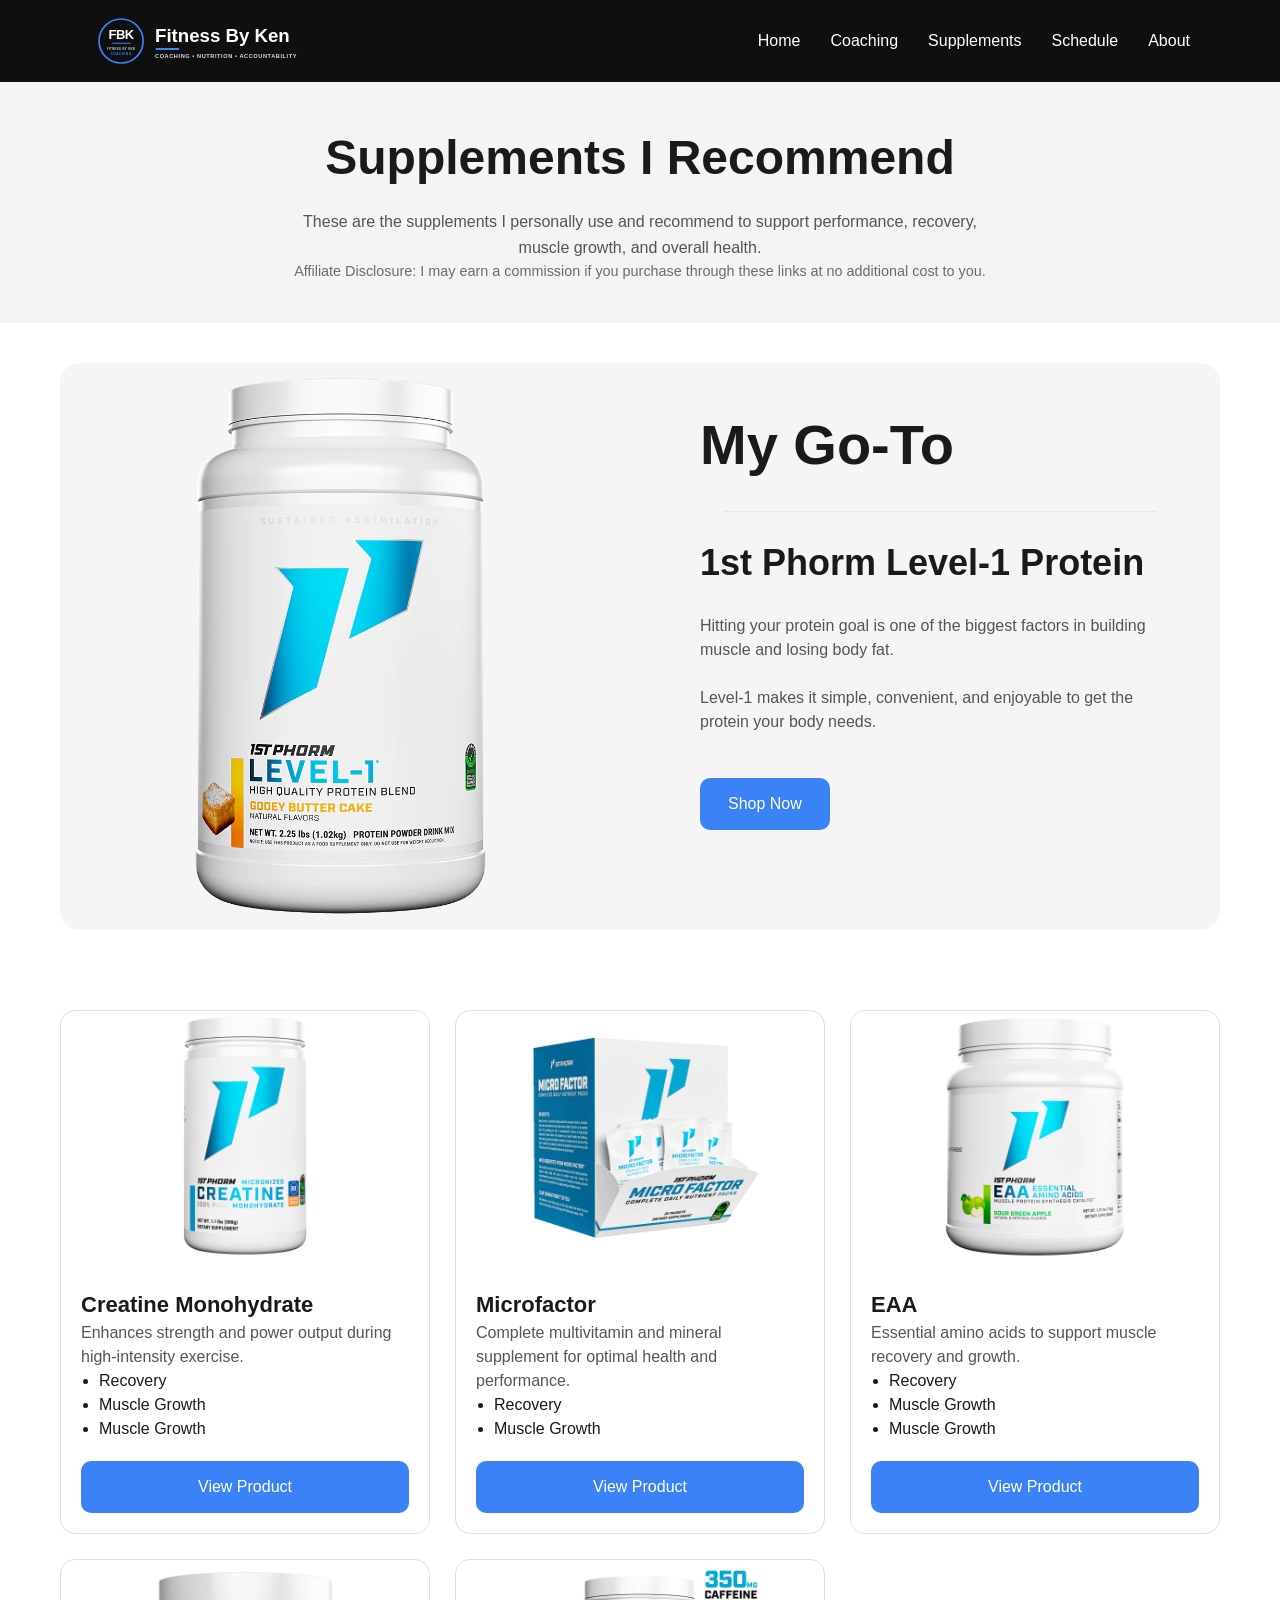
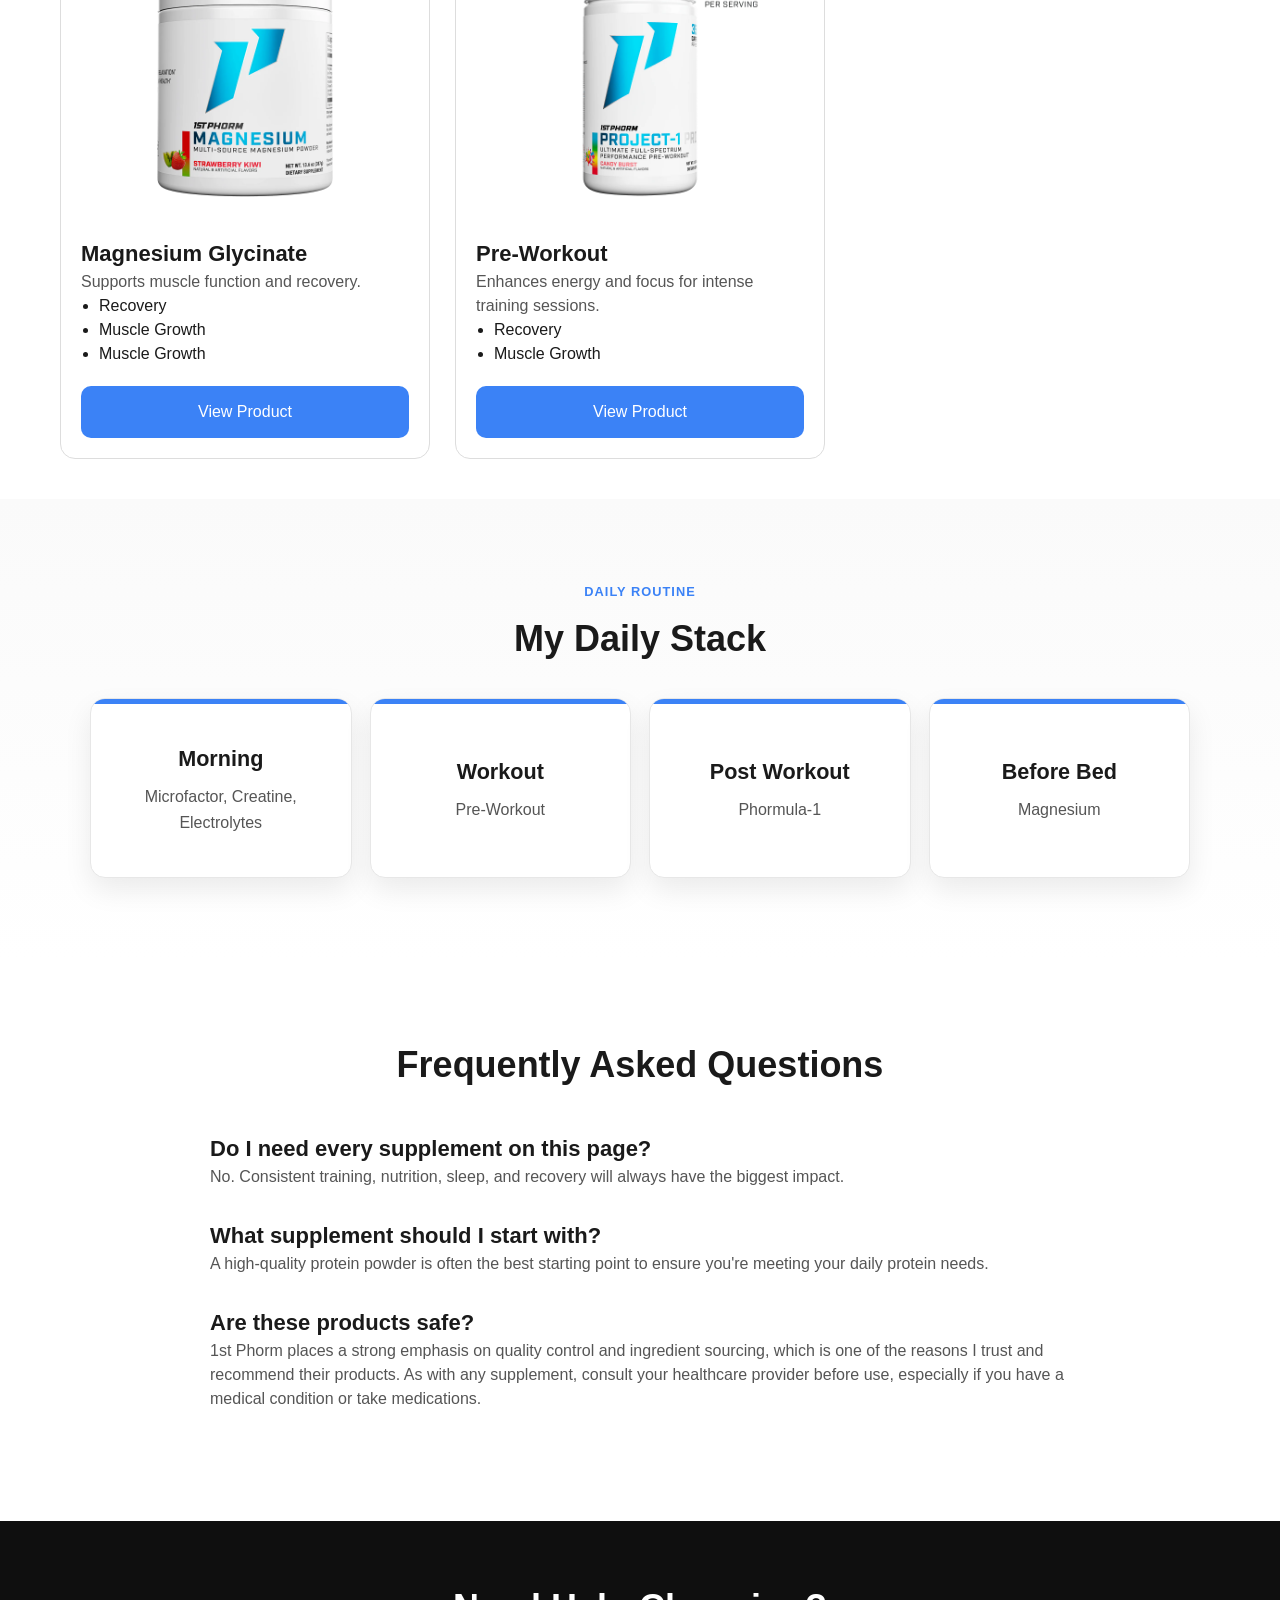
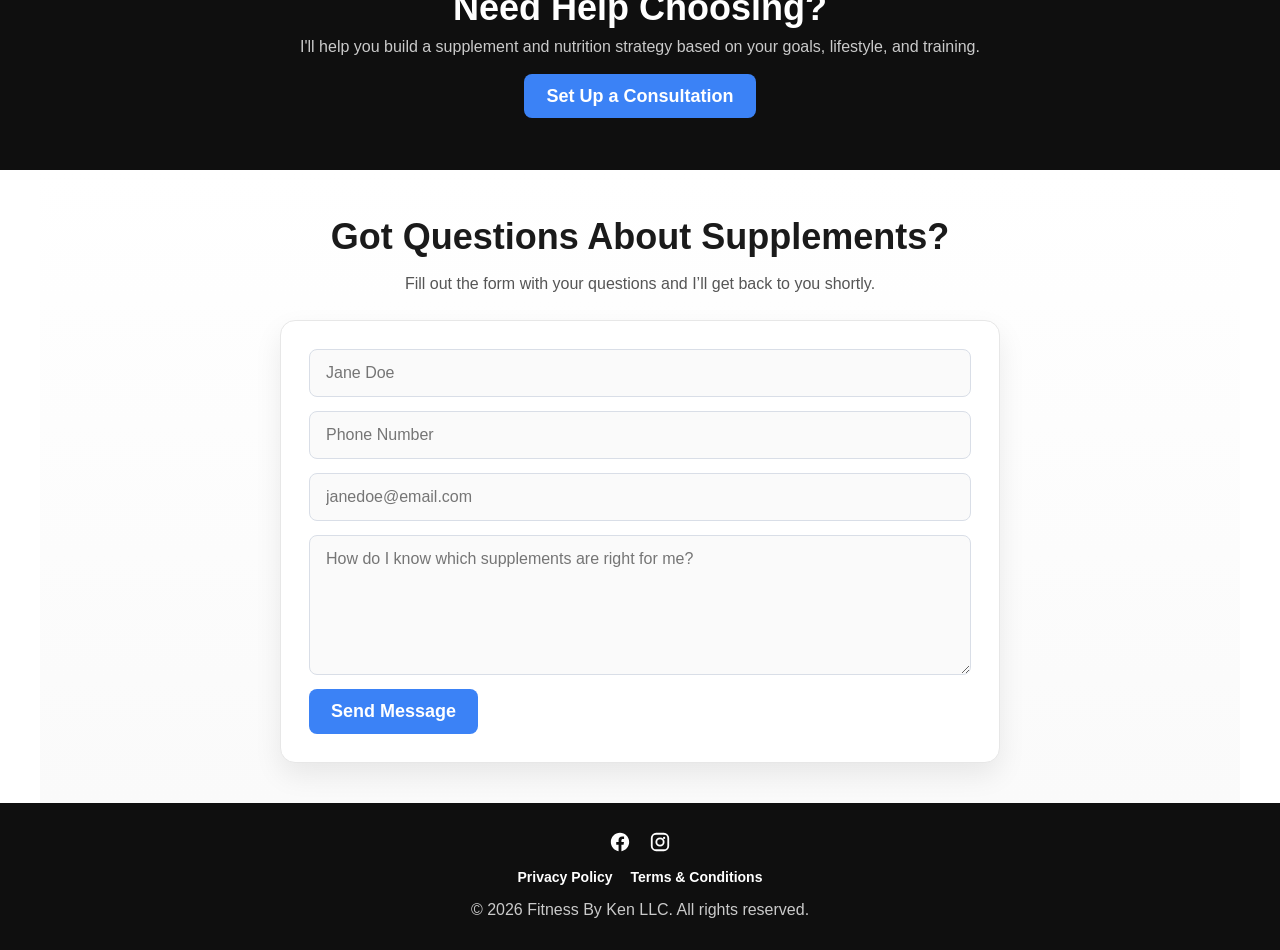
<file: supplements.html>
<!doctype html>
<html lang="en">
  <head>
    <meta charset="UTF-8" />
    <meta name="viewport" content="width=device-width, initial-scale=1.0" />
    <link rel="icon" type="image/svg+xml" href="images/favicon.svg" />
    <link
      rel="icon"
      type="image/png"
      sizes="64x64"
      href="images/favicon-64.png"
    />
    <link rel="apple-touch-icon" href="images/apple-touch-icon.png" />
    <meta property="og:site_name" content="Fitness By Ken" />
    <meta property="og:title" content="Fitness By Ken" />
    <meta
      property="og:description"
      content="Personal training, online coaching, nutrition coaching, and HYROX training built around accountability and sustainable results."
    />
    <meta property="og:type" content="website" />
    <meta
      property="og:image"
      content="https://fitnessbyken.com/images/social-preview.png"
    />
    <meta name="twitter:card" content="summary_large_image" />
    <meta name="twitter:title" content="Fitness By Ken" />
    <meta
      name="twitter:description"
      content="Personal training, online coaching, nutrition coaching, and HYROX training built around accountability and sustainable results."
    />
    <meta
      name="twitter:image"
      content="https://fitnessbyken.com/images/social-preview.png"
    />

    <title>Recommended Supplements | Fitness By Ken</title>
    <meta
      name="description"
      content="Browse the supplements Fitness By Ken personally uses and recommends for training, recovery, performance, and overall health."
    />

    <link rel="stylesheet" href="style.css" />
    <!-- Google tag (gtag.js) -->
    <script async src="https://www.googletagmanager.com/gtag/js?id=G-ZZPK3X25HK"></script>
    <script>
      window.dataLayer = window.dataLayer || [];
      function gtag(){dataLayer.push(arguments);}
      gtag("js", new Date());
      gtag("config", "G-ZZPK3X25HK");
    </script>
  </head>

  <body>
    <!-- HEADER / NAV -->
    <header class="header">
      <div class="container nav">
        <a
          href="index.html"
          class="logo logo-mark"
          aria-label="Fitness By Ken home"
          ><img src="images/logo-horizontal-nav.svg" alt="Fitness By Ken"
        /></a>
        <div class="nav-links" id="navLinks">
          <a href="index.html">Home</a>
          <a href="products.html">Coaching</a>
          <a href="supplements.html">Supplements</a>
          <a href="scheduling.html">Schedule</a>
          <a href="aboutme.html">About</a>
          <a href="login.html" class="login-link loginHidden">Login</a>
        </div>
      </div>

      <div class="container nav mobile-nav">
        <a
          href="index.html"
          class="logo logo-mark mobile-logo-mark"
          aria-label="Fitness By Ken home"
          ><img src="images/logo-circle.svg" alt="Fitness By Ken" /><span
            >Fitness By Ken</span
          ></a
        >

        <div class="mobile-right">
          <a href="login.html" class="login-link loginHidden">Login</a>
          <button
            class="hamburger"
            id="hamburger"
            type="button"
            aria-label="Open navigation menu"
            aria-controls="navLinksMobile"
            aria-expanded="false"
          >
            ☰
          </button>
        </div>
        <div class="nav-links" id="navLinksMobile">
          <a href="index.html">Home</a>
          <a href="products.html">Coaching</a>
          <a href="supplements.html">Supplements</a>
          <a href="scheduling.html">Schedule</a>
          <a href="aboutme.html">About</a>
        </div>
      </div>
    </header>

    <!-- HERO -->

    <section class="supp">
      <h1>Supplements I Recommend</h1>

      <p>
        These are the supplements I personally use and recommend to support
        performance, recovery, muscle growth, and overall health.
      </p>

      <p class="disclaimer">
        Affiliate Disclosure: I may earn a commission if you purchase through
        these links at no additional cost to you.
      </p>
    </section>

    <!-- CATEGORY BUTTONS -->

    <!-- <section class="categories">
      <button class="category-btn">All Products</button>
      <button class="category-btn">Protein</button>
      <button class="category-btn">Performance</button>
      <button class="category-btn">Recovery</button>
      <button class="category-btn">Health</button>
    </section> -->

    <!-- FEATURED PRODUCT -->

    <section class="featured">
      <div class="featured-card">
        <div class="featured-image">
          <img
            src="images/level1GooeyButterCake.WEBP"
            alt="Featured Supplement"
          />
        </div>

        <div class="featured-content">
          <!-- <span class="badge">My Pick</span> -->
          <h1>My Go-To</h1>
          <br />
          <hr />
          <br />
          <h2>1st Phorm Level-1 Protein</h2>
          <br />
          <p>
            Hitting your protein goal is one of the biggest factors in building
            muscle and losing body fat.
          </p>
          <br />
          <p>
            Level-1 makes it simple, convenient, and enjoyable to get the
            protein your body needs.
          </p>
          <br />

          <a
            href="https://1stphorm.com/products/level-1?a_aid=KenSutton"
            class="btnProduct"
            >Shop Now</a
          >
        </div>
      </div>
    </section>

    <!-- PRODUCT GRID -->

    <section class="products">
      <div class="product-grid">
        <!-- PRODUCT -->

        <div class="product-card">
          <img src="images/creatine.WEBP" alt="Creatine" />

          <div class="product-info">
            <h3>Creatine Monohydrate</h3>

            <p>
              Enhances strength and power output during high-intensity exercise.
            </p>

            <ul>
              <li>Recovery</li>
              <li>Muscle Growth</li>
              <li>Muscle Growth</li>
            </ul>

            <a
              href="https://1stphorm.com/products/micronized-creatine-monohydrate?a_aid=KenSutton"
              class="btnProduct"
              >View Product</a
            >
          </div>
        </div>

        <div class="product-card">
          <img src="images/microfactor.WEBP" alt="1st Phorm Microfactor" />

          <div class="product-info">
            <h3>Microfactor</h3>

            <p>
              Complete multivitamin and mineral supplement for optimal health
              and performance.
            </p>

            <ul>
              <li>Recovery</li>
              <li>Muscle Growth</li>
            </ul>

            <a
              href="https://1stphorm.com/products/micro-factor/?a_aid=KenSutton"
              class="btnProduct"
              >View Product</a
            >
          </div>
        </div>

        <div class="product-card">
          <img src="images/eaa.WEBP" alt="EAA" />

          <div class="product-info">
            <h3>EAA</h3>

            <p>Essential amino acids to support muscle recovery and growth.</p>

            <ul>
              <li>Recovery</li>
              <li>Muscle Growth</li>
              <li>Muscle Growth</li>
            </ul>

            <a
              href="https://1stphorm.com/products/essential-amino-acids/?a_aid=KenSutton"
              class="btnProduct"
              >View Product</a
            >
          </div>
        </div>

        <div class="product-card">
          <img src="images/magnesium.WEBP" alt="Magnesium" />

          <div class="product-info">
            <h3>Magnesium Glycinate</h3>

            <p>Supports muscle function and recovery.</p>

            <ul>
              <li>Recovery</li>
              <li>Muscle Growth</li>
              <li>Muscle Growth</li>
            </ul>

            <a
              href="https://1stphorm.com/products/magnesium/?a_aid=KenSutton"
              class="btnProduct"
              >View Product</a
            >
          </div>
        </div>

        <div class="product-card">
          <img src="images/preworkout.WEBP" alt="Pre-Workout" />

          <div class="product-info">
            <h3>Pre-Workout</h3>

            <p>Enhances energy and focus for intense training sessions.</p>

            <ul>
              <li>Recovery</li>
              <li>Muscle Growth</li>
            </ul>

            <a
              href="https://1stphorm.com/products/project-1/?a_aid=KenSutton"
              class="btnProduct"
              >View Product</a
            >
          </div>
        </div>
        <!-- Duplicate this card for additional products -->
      </div>
    </section>

    <!-- DAILY STACK -->

    <section class="stack">
      <div class="stack-container">
        <div class="stack-heading">
          <span class="stack-kicker">Daily Routine</span>
          <h2>My Daily Stack</h2>
        </div>

        <div class="stack-grid">
          <div class="stack-item">
            <div>
              <h3>Morning</h3>
              <p>Microfactor, Creatine, Electrolytes</p>
            </div>
          </div>

          <div class="stack-item">
            <div>
              <h3>Workout</h3>
              <p>Pre-Workout</p>
            </div>
          </div>

          <div class="stack-item">
            <div>
              <h3>Post Workout</h3>
              <p>Phormula-1</p>
            </div>
          </div>

          <div class="stack-item">
            <div>
              <h3>Before Bed</h3>
              <p>Magnesium</p>
            </div>
          </div>
        </div>
      </div>
    </section>

    <!-- FAQ -->

    <section class="faq">
      <h2>Frequently Asked Questions</h2>

      <div class="faq-item">
        <h3>Do I need every supplement on this page?</h3>
        <p>
          No. Consistent training, nutrition, sleep, and recovery will always
          have the biggest impact.
        </p>
      </div>

      <div class="faq-item">
        <h3>What supplement should I start with?</h3>
        <p>
          A high-quality protein powder is often the best starting point to
          ensure you're meeting your daily protein needs.
        </p>
      </div>

      <div class="faq-item">
        <h3>Are these products safe?</h3>
        <p>
          1st Phorm places a strong emphasis on quality control and ingredient
          sourcing, which is one of the reasons I trust and recommend their
          products. As with any supplement, consult your healthcare provider
          before use, especially if you have a medical condition or take
          medications.
        </p>
      </div>
    </section>

    <!-- CTA -->

    <section class="cta">
      <h2>Need Help Choosing?</h2>
      <!-- <br /> -->
      <p>
        I'll help you build a supplement and nutrition strategy based on your
        goals, lifestyle, and training.
      </p>
      <br />

      <a href="scheduling.html" class="btn primary"> Set Up a Consultation </a>
    </section>
    <section class="section contact-section">
      <div class="container">
        <h2>Got Questions About Supplements?</h2>
        <p>
          Fill out the form with your questions and I’ll get back to you
          shortly.
        </p>

        <form
          class="contact-form"
          action="https://formspree.io/f/meennvjg"
          method="POST"
        >
          <input
            type="text"
            name="name"
            placeholder="Jane Doe"
            aria-label="Name"
            required
          />

          <input
            type="text"
            name="phone"
            placeholder="Phone Number"
            aria-label="Phone number"
            required
          />

          <input
            type="email"
            name="email"
            placeholder="janedoe@email.com"
            required
          />

          <textarea
            name="message"
            placeholder="How do I know which supplements are right for me?"
            aria-label="Message"
            required
          ></textarea>

          <button type="submit" class="btn primary contactButton">
            Send Message
          </button>
        </form>
      </div>
    </section>
    <footer class="footer">
      <div class="container">
        <nav class="footer-social-links" aria-label="Social media links">
          <a
            href="https://www.facebook.com/profile.php?id=61590606507037"
            class="footer-social-link"
            target="_blank"
            rel="noopener noreferrer"
            aria-label="Fitness By Ken on Facebook"
          >
            <svg viewBox="0 0 24 24" aria-hidden="true" focusable="false">
              <path
                d="M22 12.06C22 6.5 17.52 2 12 2S2 6.5 2 12.06c0 5.02 3.66 9.19 8.44 9.94v-7.03H7.9v-2.91h2.54V9.84c0-2.52 1.49-3.91 3.77-3.91 1.09 0 2.23.2 2.23.2v2.47h-1.26c-1.24 0-1.63.78-1.63 1.57v1.89h2.78l-.44 2.91h-2.34V22C18.34 21.25 22 17.08 22 12.06Z"
              />
            </svg>
            <span class="sr-only">Facebook</span>
          </a>
          <a
            href="https://www.instagram.com/kenneth_personal_trainer?igsh=eWFkMnViYml3bGts&utm_source=qr"
            class="footer-social-link"
            target="_blank"
            rel="noopener noreferrer"
            aria-label="Fitness By Ken on Instagram"
          >
            <svg viewBox="0 0 24 24" aria-hidden="true" focusable="false">
              <path
                d="M7.75 2h8.5A5.76 5.76 0 0 1 22 7.75v8.5A5.76 5.76 0 0 1 16.25 22h-8.5A5.76 5.76 0 0 1 2 16.25v-8.5A5.76 5.76 0 0 1 7.75 2Zm0 2A3.75 3.75 0 0 0 4 7.75v8.5A3.75 3.75 0 0 0 7.75 20h8.5A3.75 3.75 0 0 0 20 16.25v-8.5A3.75 3.75 0 0 0 16.25 4h-8.5Zm8.75 2.25a1.25 1.25 0 1 1 0 2.5 1.25 1.25 0 0 1 0-2.5ZM12 7a5 5 0 1 1 0 10 5 5 0 0 1 0-10Zm0 2a3 3 0 1 0 0 6 3 3 0 0 0 0-6Z"
              />
            </svg>
            <span class="sr-only">Instagram</span>
          </a>
        </nav>
        <nav class="footer-links" aria-label="Legal links">
          <a href="privacy.html">Privacy Policy</a>
          <a href="terms.html">Terms & Conditions</a>
        </nav>
        <p>© 2026 Fitness By Ken LLC. All rights reserved.</p>
      </div>
    </footer>
    <script>
      const hamburger = document.getElementById("hamburger");
      const navLinks = document.getElementById("navLinksMobile");
      hamburger.addEventListener("click", () => {
        navLinks.classList.toggle("active");
        const isOpen = navLinks.classList.contains("active");
        hamburger.setAttribute("aria-expanded", isOpen);
        hamburger.setAttribute(
          "aria-label",
          isOpen ? "Close navigation menu" : "Open navigation menu",
        );
      });
    </script>
    <script src="JS/carousel.js" defer></script>
  </body>
</html>
</file>
<file: style.css>
/* RESET */
* {
  margin: 0;
  padding: 0;
  box-sizing: border-box;
  font-family: "Inter", sans-serif;
}

:root {
  --black: #0f0f0f;
  --white: #ffffff;
  --gray: #f4f4f4;
  --text: #1a1a1a;
  --accent: #3b82f6;
}

body {
  line-height: 1.5;
  color: #111;
  font-family: "Inter", sans-serif;
  color: var(--text);
}

a {
  color: inherit;
  text-decoration: none;
}

h1,
h2,
h3,
.logo {
  font-family: "Montserrat", sans-serif;
}

h1 {
  font-size: clamp(32px, 5vw, 56px);
}

h2 {
  font-size: clamp(24px, 3.5vw, 36px);
}

h3 {
  font-size: clamp(18px, 2.5vw, 22px);
}

p {
  font-size: 16px;
  color: #555;
}

/* LAYOUT */
.container {
  width: 90%;
  max-width: 1100px;
  margin: 0 auto;
}

.centerMe {
  text-align: center;
}

/* NAV */
.header {
  background: var(--black);
  color: white;
  padding: 10px 0;
}

.home-page .header {
  position: sticky;
  top: 0;
  z-index: 1000;
  box-shadow: 0 1px 0 rgba(255, 255, 255, 0.08);
}

.nav {
  display: flex;
  justify-content: space-between;
  align-items: center;
  flex-wrap: wrap;
  gap: 10px;
}

.nav a {
  color: white;
  text-decoration: none;
  margin-left: 15px;
}

.nav .logo {
  margin-left: 0;
}

.logo-mark {
  display: inline-flex;
  align-items: center;
  flex: 0 0 auto;
}

.logo-mark img {
  display: block;
  width: 260px;
  max-width: 45vw;
  height: auto;
}

.home-nav-logo {
  gap: 10px;
  min-width: 52px;
  overflow: hidden;
}

.home-nav-logo img {
  width: 52px;
  height: 52px;
}

.nav-logo-text {
  display: inline-flex;
  flex-direction: column;
  align-items: flex-start;
  color: white;
  font-family: "Montserrat", sans-serif;
  line-height: 1;
  white-space: nowrap;
  opacity: 0;
  max-width: 0;
  overflow: hidden;
  transform: translateX(-8px);
  transition:
    max-width 0.25s ease,
    opacity 0.2s ease,
    transform 0.25s ease;
}

.home-page.nav-logo-expanded .nav-logo-text {
  opacity: 1;
  max-width: 230px;
  transform: translateX(0);
}

.nav-logo-title {
  font-family: "Montserrat", sans-serif;
  font-size: 1.12rem;
  font-weight: 600;
}

.nav-logo-line {
  width: 42px;
  height: 3px;
  margin: 5px 0 4px;
  border-radius: 999px;
  background: var(--accent);
}

.nav-logo-tagline {
  color: #d9dee7;
  font-family: "Montserrat", sans-serif;
  font-size: 0.47rem;
  font-weight: 800;
  letter-spacing: 0.08em;
  text-transform: uppercase;
}

.mobile-logo-mark {
  gap: 10px;
}

.mobile-logo-mark img {
  width: 52px;
  height: 52px;
}

.mobile-logo-mark .nav-logo-text {
  color: white;
  font-family: "Montserrat", sans-serif;
}

.login-link {
  margin-left: 15px;
  padding: 8px 14px;
  border: 1px solid white;
  border-radius: 6px;
  color: white;
  display: flex;
  align-items: center;
}

.login-link:hover {
  background: white;
  color: black;
}

.loginHidden {
  display: none;
}

/* HERO */
.brand-intro {
  background:
    radial-gradient(circle at center top, rgba(59, 130, 246, 0.24), transparent 38%),
    var(--black);
  display: flex;
  align-items: center;
  min-height: 40vh;
  padding: clamp(32px, 4vw, 52px) 0;
  text-align: center;
}

.hero {
  background: var(--gray);
  /* padding: 80px 0; */
  padding: clamp(40px, 4vh, 80px) 0;
  text-align: center;
}

.hero-logo {
  display: block;
  width: min(760px, 92vw);
  height: auto;
  margin: 0 auto;
}

.hero-logo-stacked {
  display: none;
}

.hero h1 {
  font-size: 40px;
  margin-bottom: 10px;
}

.hero p {
  margin-bottom: 20px;
}

/* About Me */
.about-hero {
  text-align: center;
  padding: 40px 0;
}

.subtitle {
  font-size: 18px;
  color: #555;
  margin-top: 10px;
}

.approachCard {
  padding: 20px;
}

.about {
  margin-top: 40px !important;
}

.schedule-consultation {
  max-width: 1100px;
}

.google-calendar-scheduler {
  border: 0;
  min-height: 650px;
  width: 100%;
}

/* BUTTONS */
#learnMore {
  padding-left: 0%;
}
.btn {
  padding: 12px 22px;
  border-radius: 8px;
  font-weight: 600;
  transition: all 0.2s ease;
}

.primary:hover {
  opacity: 0.9;
}

.secondary {
  border: 1px solid #111;
}

.primary {
  background: var(--accent);
  color: white;
  font-family: "Inter", sans-serif;
  font-size: 18px;
}

.secondaryBtn {
  background: var(--accent);
  color: white;
  font-family: "Inter", sans-serif;
  font-size: 18px;
}

.contactButton {
  background: var(--accent);
  color: white;
  font-family: "Inter", sans-serif;
  padding: 12px 22px;
  border-radius: 8px;
  font-weight: 600;
  transition: all 0.2s ease;
  /* font-size: 200px; */
}

.link {
  color: var(--accent);
  font-weight: 700;
}

/* SECTIONS */
section {
  padding-top: 70px;
}
.section {
  /* padding-top: 50px;
  padding-bottom: 60px; */
  /* comment out top, keep the bottom */
  max-width: 1200px;
  margin: auto;
  padding: 40px 20px;
}

.sectionIndex {
  padding-top: 30px;
  padding-bottom: 30px;
}

.sectionIndex .card {
  position: relative;
  overflow: hidden;
  padding: 30px 20px 20px;
}

.sectionIndex .card::before {
  content: "";
  position: absolute;
  inset: 0 0 auto 0;
  height: 5px;
  background: var(--accent);
}

.start-here-section,
.homepage-faq-section {
  background: #fafafa;
}

.start-here-grid,
.why-work-grid {
  display: grid;
  grid-template-columns: repeat(3, 1fr);
  gap: 18px;
}

.why-work-grid {
  grid-template-columns: repeat(4, 1fr);
}

.start-card {
  position: relative;
  overflow: hidden;
  display: block;
  height: 100%;
  padding: 30px 24px 24px;
  border: 1px solid #e7e7e7;
  border-radius: 15px;
  background: white;
  box-shadow: 0 12px 28px rgba(15, 15, 15, 0.08);
  transition: transform 0.2s ease;
}

.start-card::before {
  content: "";
  position: absolute;
  inset: 0 0 auto 0;
  height: 5px;
  background: var(--accent);
}

.start-card:hover {
  transform: translateY(-5px);
}

.start-card h3 {
  margin: 0 0 12px;
  padding: 0;
  color: var(--text);
}

.start-card p {
  margin: 0;
  line-height: 1.65;
}

.purchaseBtn {
  /* padding-left: 30px; */
  /* border: 2px solid var(--accent); */
  display: flex;
  justify-content: center;
}

.section.alt {
  background: #f9f9f9;
}

.home-about-preview {
  margin-top: 36px;
  padding-top: 60px;
  padding-bottom: 60px;
}

.home-about-preview p {
  margin-bottom: 18px;
}

.home-about-preview p:last-of-type {
  margin-bottom: 0;
}

/* GRID */
.grid {
  display: grid;
  /* grid-template-columns: repeat(3, 1fr); */
  grid-template-columns: repeat(auto-fit, minmax(250px, 1fr));
  gap: 20px;
  margin-top: 20px;
  justify-items: center;
}

.membership-grid {
  /* display: inline-grid;
  grid-template-columns: repeat(3, 1fr);
  grid-template-rows: repeat(2, 1fr);
  grid-auto-flow: column;
  gap: 0 1rem;
  margin-top: 20px;
  justify-items: center;
  align-items: stretch; */

  /* comment out top, keep the bottom */
  display: grid;
  grid-template-columns: repeat(3, 1fr);
  grid-template-rows: auto auto;
  grid-auto-flow: column;
  column-gap: 1rem;
  row-gap: 0;
}

.pricing {
  font-size: 4em;
  font-weight: 800;
  color: var(--black);
  line-height: 1;
}

.smallFont {
  font-size: 0.75em;
  color: #555;
  font-weight: 600;
  letter-spacing: 0.04em;
  text-transform: uppercase;
}

.featuresList {
  flex: 1;
  width: 100%;
  height: 100%;
  margin: 0;
  padding: 0;
  display: flex;
  flex-direction: column;
  justify-content: space-evenly;
}
.featuresList li {
  list-style-type: none;
  margin: 0;
  padding: 18px 24px;
  color: #333;
  font-weight: 500;
}

.features {
  height: 100%;
  display: flex;
  flex-direction: column;
  padding: 0;
  justify-items: stretch;
  width: 100%;
  background: #fafafa;
}

.cardColor {
  position: relative;
  background: white;
  padding-bottom: 28px;
  height: 100%;
  overflow: hidden;
}

.cardColor::before {
  content: "";
  position: absolute;
  inset: 0 0 auto 0;
  height: 5px;
  background: var(--accent);
}

.cardColor p,
h3 {
  /* margin-left: 20px;
  margin-right: 20px; */
  padding-left: 20px;
  padding-right: 20px;
}

.cardP {
  margin-left: 20px;
  margin-right: 20px;
}

.card {
  border: 1px solid #ddd;
  box-shadow: 0 10px 25px rgba(0, 0, 0, 0.08);
  transition: transform 0.2s ease;
  border-radius: 15px;
  /* color: white; */
  /* padding: 20px; */
}

.cardP {
  color: #555;
}
.purchaseCard h3 {
  color: var(--text);
  padding-top: 30px;
  margin-bottom: 12px;
}

#card {
  padding: 0;
}

.purchaseCard {
  border-color: #e7e7e7;
  box-shadow: 0 12px 28px rgba(15, 15, 15, 0.08);
  transition: transform 0.2s ease;
}

.purchaseCardTop {
  border: 1px solid #e7e7e7;
  border-bottom: 0;
  border-top-left-radius: 15px;
  border-top-right-radius: 15px;
}

.purchaseCardBottom {
  border: 1px solid #e7e7e7;
  border-top: 0;
  border-bottom-left-radius: 15px;
  border-bottom-right-radius: 15px;
}

.disabled-link {
  background: #d9dee7;
  color: #6b7280;
  opacity: 1;
  pointer-events: none;
}

hr {
  width: calc(100% - 48px);
  margin: 0 auto;
  border: 0;
  border-top: 1px solid #e7e7e7;
}

.card:hover {
  transform: translateY(-5px);
}

.membership-card {
  display: flex;
  flex-direction: column;
  height: 100%;
}

.membership-card .secondaryBtn {
  align-self: center;
  width: fit-content;
  min-width: 150px;
  border-radius: 8px;
  box-shadow: 0 8px 18px rgba(59, 130, 246, 0.24);
  text-align: center;
}

.membership-card .secondaryBtn:hover {
  opacity: 0.9;
}

.membership-card .secondaryBtn.disabled-link {
  box-shadow: none;
}

.checkout-agreement {
  padding: 0 20px;
  color: #555;
  font-size: 0.82rem;
  line-height: 1.5;
}

.checkout-agreement a {
  color: var(--accent);
  font-weight: 700;
}

.product-section {
  padding: 70px 20px;
}

.process-section,
.results-preview-section {
  background: #fafafa;
}

.product-section-heading {
  max-width: 760px;
  margin: 0 auto 32px;
  text-align: center;
}

.section-kicker {
  display: inline-block;
  margin-bottom: 10px;
  color: var(--accent);
  font-size: 0.8rem;
  font-weight: 800;
  letter-spacing: 0.08em;
  text-transform: uppercase;
}

.plan-fit-grid,
.process-grid,
.product-faq-grid {
  display: grid;
  grid-template-columns: repeat(3, 1fr);
  gap: 18px;
}

.info-card,
.process-step,
.faq-card {
  position: relative;
  overflow: hidden;
  height: 100%;
  padding: 30px 24px 24px;
  border: 1px solid #e7e7e7;
  border-radius: 15px;
  background: white;
  box-shadow: 0 12px 28px rgba(15, 15, 15, 0.08);
}

.info-card::before,
.faq-card::before {
  content: "";
  position: absolute;
  inset: 0 0 auto 0;
  height: 5px;
  background: var(--accent);
}

.info-card h3,
.process-step h3,
.faq-card h3 {
  margin: 0 0 12px;
  padding: 0;
  color: var(--text);
  font-size: 1.25rem;
  line-height: 1.2;
}

.info-card p,
.process-step p,
.faq-card p {
  margin: 0;
  line-height: 1.65;
}

.process-step span {
  display: inline-block;
  margin-bottom: 18px;
  color: var(--accent);
  font-size: 0.85rem;
  font-weight: 800;
}

.comparison-table-wrap {
  overflow-x: auto;
  border: 1px solid #e7e7e7;
  border-radius: 15px;
  background: white;
  box-shadow: 0 12px 28px rgba(15, 15, 15, 0.08);
}

.comparison-table {
  width: 100%;
  min-width: 720px;
  border-collapse: collapse;
}

.comparison-table th,
.comparison-table td {
  padding: 18px 20px;
  border-bottom: 1px solid #e7e7e7;
  text-align: center;
}

.comparison-table th:first-child,
.comparison-table td:first-child {
  text-align: left;
}

.comparison-table th {
  background: var(--black);
  color: white;
  font-family: "Montserrat", sans-serif;
}

.comparison-table tbody tr:last-child td {
  border-bottom: 0;
}

.comparison-table td:not(:first-child) {
  font-weight: 700;
  color: var(--text);
}

.results-preview-grid {
  display: grid;
  grid-template-columns: repeat(3, 1fr);
  gap: 18px;
}

.results-preview-grid img {
  width: 100%;
  height: 460px;
  padding: 10px;
  object-fit: contain;
  border-radius: 15px;
  border: 1px solid #e7e7e7;
  background: white;
  box-shadow: 0 12px 28px rgba(15, 15, 15, 0.08);
}

.results-preview-link {
  margin-top: 28px;
}

.product-faq-grid {
  grid-template-columns: repeat(2, 1fr);
}

.product-final-cta {
  background: var(--black);
  color: white;
  padding: 70px 20px;
  text-align: center;
}

.product-final-cta p {
  max-width: 680px;
  margin: 12px auto 28px;
  color: rgba(255, 255, 255, 0.78);
  line-height: 1.7;
}

@media (max-width: 900px) {
  .start-here-grid,
  .why-work-grid,
  .testimonial-support {
    grid-template-columns: 1fr;
  }

  .plan-fit-grid,
  .process-grid,
  .results-preview-grid {
    grid-template-columns: 1fr;
  }

  .results-preview-grid img {
    height: 520px;
  }

  .product-faq-grid {
    grid-template-columns: 1fr;
  }

  .product-section {
    padding: 55px 16px;
  }
}

@media (max-width: 640px) {
  .product-section-heading {
    margin-bottom: 24px;
  }

  .comparison-table th,
  .comparison-table td {
    padding: 15px 16px;
  }

  .results-preview-grid img {
    height: 420px;
  }

  .product-final-cta {
    padding: 55px 16px;
  }

  .contact-form,
  .auth-card,
  .legal-card {
    padding: 28px 20px;
  }

  .legal-document {
    padding: 50px 16px;
  }

  .footer-links {
    gap: 12px;
  }

  .footer-social-links {
    gap: 16px;
  }
}

/* CTA */
.cta {
  background: black;
  color: white;
  text-align: center;
  padding-top: 35px;
  padding-bottom: 60px;
  padding-left: 0;
  padding-right: 0;
}

.contact-form {
  display: flex;
  flex-direction: column;
  gap: 14px;
  margin: 24px auto 0;
  width: 100%;
  max-width: 720px;
  padding: 28px;
  border: 1px solid #e7e7e7;
  border-radius: 15px;
  background: white;
  box-shadow: 0 12px 28px rgba(15, 15, 15, 0.08);
}

.contact-form input,
.contact-form textarea {
  padding: 14px 16px;
  border: 1px solid #d9dee7;
  border-radius: 8px;
  font-size: 1rem;
  width: 100%;
  font-family: "Inter", sans-serif;
  color: var(--text);
  background: #fafafa;
}

.contact-form textarea {
  min-height: 140px;
  resize: vertical;
}

.contact-form input:focus,
.contact-form textarea:focus {
  outline: none;
  border-color: #3b82f6;
  background: white;
  box-shadow: 0 0 0 3px rgba(59, 130, 246, 0.14);
}

.contact-form button {
  align-self: flex-start;
  border: 0;
  cursor: pointer;
}

.contact-section {
  background: linear-gradient(180deg, #ffffff 0%, #fafafa 100%);
}

.contact-section .container {
  max-width: 820px;
  text-align: center;
}

.contact-section p {
  max-width: 620px;
  margin: 8px auto 0;
}

/* SERVICES */
.wioTitle {
  text-align: center;
  margin-bottom: 10px;
}

.approachCard {
  position: relative;
  overflow: hidden;
  padding: 30px 20px 20px;
}

.approachCard::before,
.about-box::before {
  content: "";
  position: absolute;
  inset: 0 0 auto 0;
  height: 5px;
  background: var(--accent);
}

.approachCard h3 {
  padding: 0;
}

/* RESULTS */
.results-section {
  padding: 60px 0;
  text-align: center;
  background-color: var(--gray);
}

.testimonial-support {
  display: grid;
  grid-template-columns: repeat(2, 1fr);
  gap: 18px;
  margin-top: 32px;
}

.testimonial-card {
  position: relative;
  overflow: hidden;
  padding: 30px 24px 24px;
  border: 1px solid #e7e7e7;
  border-radius: 15px;
  background: white;
  box-shadow: 0 12px 28px rgba(15, 15, 15, 0.08);
  text-align: left;
}

.testimonial-card::before {
  content: "";
  position: absolute;
  inset: 0 0 auto 0;
  height: 5px;
  background: var(--accent);
}

.testimonial-card h3 {
  margin: 0 0 12px;
  padding: 0;
}

.testimonial-card p {
  margin: 0;
  line-height: 1.65;
}

@media (max-width: 900px) {
  .testimonial-support {
    grid-template-columns: 1fr;
  }
}

.carousel {
  position: relative;
  max-width: 800px;
  margin: auto;
}

.carousel-track-container {
  overflow: hidden;
  border-radius: 12px;
}

.carousel-track {
  display: flex;
  transition: transform 0.4s ease;
}

.slide {
  min-width: 100%;
  height: 500px;
}

.slide img,
.slide video {
  width: 100%;
  height: 100%;
  display: block;
  border-radius: 12px;
  object-fit: contain;
}

.carousel-btn {
  position: absolute;
  top: 50%;
  transform: translateY(-50%);
  z-index: 9999;

  background: rgba(0, 0, 0, 0.5);
  color: white;
  border: none;

  width: 50px;
  height: 50px;

  display: flex;
  align-items: center;
  justify-content: center;

  border-radius: 50%;
  cursor: pointer;

  pointer-events: auto;
  touch-action: manipulation;
}

.prev {
  left: 10px;
}

.next {
  right: 10px;
}

.prev,
.next {
  position: absolute;
  top: 50%;
  transform: translateY(-50%);
  z-index: 10;

  background: rgba(0, 0, 0, 0.4);
  color: white;
  border: none;
  padding: 10px 14px;
  cursor: pointer;
}

.carousel-dots {
  margin-top: 15px;
}

.dot {
  width: 12px;
  height: 12px;
  border-radius: 50%;
  border: none;
  margin: 0 5px;
  background: #ccc;
  cursor: pointer;
}

.dot.active {
  background: #3b82f6;
}

.carousel-track {
  cursor: grab;
  user-select: none;
  will-change: transform;
}

.carousel-track:active {
  cursor: grabbing;
}

.carousel-track-container {
  position: relative;
  z-index: 1;
}

.carousel-btn {
  z-index: 10000;
}

.carousel-video {
  width: 100%;
  height: 100%;
  object-fit: cover;
  display: block;
  border-radius: 12px;
}

.carousel-track-container {
  height: 500px;
  overflow: hidden;
}

.slide video,
.slide img {
  pointer-events: none;
}

/* FOOTER */
.footer {
  text-align: center;
  padding: 28px 20px;
  font-size: 14px;
  background: var(--black);
  color: white;
}

.footer p {
  color: rgba(255, 255, 255, 0.78);
}

.footer-social-links,
.footer-links {
  display: flex;
  justify-content: center;
  flex-wrap: wrap;
}

.footer-social-links {
  gap: 18px;
  margin-bottom: 14px;
}

.footer-links {
  gap: 18px;
  margin-bottom: 10px;
}

.footer-links a {
  color: white;
  font-weight: 700;
}

.footer-links a:hover,
.footer-social-link:hover {
  color: var(--accent);
}

.footer-social-link {
  display: inline-flex;
  align-items: center;
  justify-content: center;
}

.footer-social-link svg {
  width: 22px;
  height: 22px;
  fill: currentColor;
}

.sr-only {
  position: absolute;
  width: 1px;
  height: 1px;
  padding: 0;
  margin: -1px;
  overflow: hidden;
  clip: rect(0, 0, 0, 0);
  white-space: nowrap;
  border: 0;
}

/* 2-column layout */
.split {
  display: grid;
  grid-template-columns: 2fr 1fr;
  gap: 40px;
  align-items: start;
}

/* Right-side box */
.about-box {
  position: relative;
  overflow: hidden;
  background: white;
  padding: 30px 24px 24px;
  border: 1px solid #e7e7e7;
  border-radius: 15px;
  box-shadow: 0 12px 28px rgba(15, 15, 15, 0.08);
}

.about-box h3 {
  padding: 0;
  margin-bottom: 12px;
}

.about-box ul {
  margin-top: 10px;
  padding-left: 20px;
}

.about-box li {
  margin-bottom: 10px;
}

.legal-page {
  background: #fafafa;
}

.legal-document {
  max-width: 900px;
  margin: 0 auto;
  padding: 70px 20px;
}

.legal-card {
  position: relative;
  overflow: hidden;
  padding: 42px;
  border: 1px solid #e7e7e7;
  border-radius: 15px;
  background: white;
  box-shadow: 0 12px 28px rgba(15, 15, 15, 0.08);
}

.legal-card::before {
  content: "";
  position: absolute;
  inset: 0 0 auto 0;
  height: 5px;
  background: var(--accent);
}

.legal-card h1 {
  margin-bottom: 8px;
}

.legal-card h2 {
  margin-top: 34px;
  margin-bottom: 12px;
}

.legal-card h3 {
  margin-top: 24px;
  margin-bottom: 10px;
  padding: 0;
}

.legal-card p,
.legal-card li {
  line-height: 1.75;
}

.legal-card p {
  margin-bottom: 16px;
}

.legal-card ul,
.legal-card ol {
  padding-left: 24px;
  margin-bottom: 18px;
}

.legal-card li {
  margin-bottom: 8px;
}

.legal-card .updated {
  color: #555;
  font-weight: 700;
}

.auth-section {
  min-height: calc(100vh - 156px);
  background: #fafafa;
  padding: 70px 20px;
}

.auth-card {
  max-width: 460px;
  margin: 0 auto;
  padding: 34px;
  border: 1px solid #e7e7e7;
  border-radius: 15px;
  background: white;
  box-shadow: 0 12px 28px rgba(15, 15, 15, 0.08);
  text-align: center;
}

.auth-card form {
  display: flex;
  flex-direction: column;
  gap: 14px;
  margin-top: 22px;
}

.auth-card input {
  width: 100%;
  padding: 14px 16px;
  border: 1px solid #d9dee7;
  border-radius: 8px;
  background: #fafafa;
  font-size: 1rem;
}

.auth-card input:focus {
  outline: none;
  border-color: var(--accent);
  background: white;
  box-shadow: 0 0 0 3px rgba(59, 130, 246, 0.14);
}

.auth-card button {
  border: 0;
  cursor: pointer;
}

.auth-card p {
  margin-top: 18px;
}

.error-page {
  min-height: calc(100vh - 156px);
  display: grid;
  place-items: center;
  padding: 70px 20px;
  background: #fafafa;
}

.error-card {
  position: relative;
  overflow: hidden;
  width: 100%;
  max-width: 680px;
  padding: 42px;
  border: 1px solid #e7e7e7;
  border-radius: 15px;
  background: white;
  box-shadow: 0 12px 28px rgba(15, 15, 15, 0.08);
  text-align: center;
}

.error-card::before {
  content: "";
  position: absolute;
  inset: 0 0 auto 0;
  height: 5px;
  background: var(--accent);
}

.error-card p {
  max-width: 520px;
  margin: 12px auto 0;
  line-height: 1.7;
}

.error-actions {
  display: flex;
  justify-content: center;
  gap: 12px;
  margin-top: 28px;
  flex-wrap: wrap;
}

.nav-links {
  display: flex;
  gap: 15px;
  align-items: center;
}

.hamburger {
  display: none;
  font-size: 28px;
  background: none;
  border: none;
  color: white;
  cursor: pointer;
}

.mobile-nav {
  display: none;
}

@media (max-width: 860px) {
  .nav {
    display: none;
  }

  .mobile-nav {
    display: flex;
    flex-wrap: wrap;
    align-items: center;
    justify-content: space-between;
    width: 100%;
    padding-right: 15px;
    padding-left: 15px;
    gap: 10px;
    text-align: right;
  }

  .hamburger {
    display: block;
  }

  .mobile-right {
    display: flex;
    align-items: center;
    gap: 15px;
  }

  .mobile-nav .nav-links {
    display: none;
    flex-direction: column;
    width: 100%;
    align-items: flex-end;
    text-align: right;
    margin-top: 10px;
  }

  .mobile-nav .nav-links.active {
    display: flex !important;
  }

  .mobile-logo-mark .nav-logo-tagline {
    width: max-content;
    font-family: "Montserrat", sans-serif;
    line-height: 1;
    white-space: nowrap;
  }

  .brand-intro {
    min-height: 40vh;
    padding: 18px 0;
  }

  .brand-intro .hero-logo-horizontal {
    display: none;
  }

  .brand-intro .hero-logo-stacked {
    display: block;
    width: min(350px, 86vw);
  }
}

/* Purchase Buttons */
.stripeButton {
  width: 100%;
  max-width: 100%;
  overflow: hidden;
}

/* Supplements Section */
body {
  margin: 0;
  font-family: Arial, sans-serif;
  color: var(--text);
  background: white;
}

/* HERO */

.supp {
  /* background:
    linear-gradient(rgba(0, 0, 0, 0.55), rgba(0, 0, 0, 0.55)),
    url("images/supplements-banner.jpg");
  background-size: cover;
  background-position: center;
  color: --var();
  text-align: center;
  padding: 100px 20px; */
  background: var(--gray);
  /* padding: 80px 0; */
  padding: clamp(40px, 4vh, 80px) 0;
  text-align: center;
}

.supp h1 {
  font-size: 3rem;
  margin-bottom: 15px;
}

.supp p {
  max-width: 700px;
  margin: auto;
  line-height: 1.6;
}

.disclaimer {
  margin-top: 20px;
  font-size: 0.9rem;
  opacity: 0.85;
}

/* CATEGORY FILTERS */

.categories {
  display: flex;
  justify-content: center;
  flex-wrap: wrap;
  gap: 10px;
  padding: 40px 20px;
}

.category-btn {
  padding: 10px 20px;
  border: none;
  border-radius: 50px;
  background: var(--gray);
  cursor: pointer;
  font-weight: bold;
  font-size: 1em;
}

.category-btn:hover {
  background: var(--accent);
  color: white;
}

/* FEATURED PRODUCT */

.featured {
  max-width: 1200px;
  margin: auto;
  padding: 40px 20px;
}

.featured-card {
  display: grid;
  grid-template-columns: 1fr 1fr;
  gap: 40px;
  background: #f5f5f5;
  border-radius: 20px;
  overflow: hidden;
}

.featured-image img {
  width: 100%;
  height: 100%;
  object-fit: cover;
}

.featured-content {
  padding: 40px;
}

.badge {
  display: inline-block;
  background: #42d7f5;
  /* padding: 8px 14px; */
  padding-left: 20px;
  padding-right: 20px;
  padding-top: 10px;
  padding-bottom: 10px;
  border-radius: 10px;
  font-weight: bold;
  margin-bottom: 20px;
  margin-left: 38%;
  margin-right: 38%;
  color: white;
  font-size: 1.25em;
}

.featured-content h2 {
  margin-top: 0;
}

.btnProduct {
  display: inline-block;
  background: var(--accent);
  color: white;
  text-decoration: none;
  padding: 14px 28px;
  border-radius: 10px;
  margin-top: 20px;
  transition: 0.3s;
}

.btnProduct:hover {
  /* background: var(--primary-dark);
  color: var(--black); */
  opacity: 0.8;
}

/* PRODUCT GRID */

.products {
  max-width: 1200px;
  margin: auto;
  padding: 40px 20px;
}

.product-grid {
  display: grid;
  grid-template-columns: repeat(auto-fit, minmax(280px, 1fr));
  gap: 25px;
}

.product-card {
  background: white;
  border: 1px solid #ddd;
  border-radius: 15px;
  overflow: hidden;
  transition: 0.3s;
}

.product-card:hover {
  transform: translateY(-5px);
}

.product-card img {
  width: 100%;
  height: 250px;
  object-fit: contain;
}

.product-info {
  padding: 20px;
}

.product-info h3 {
  margin-top: 0;
  margin-left: -20px;
}

.product-info ul {
  padding-left: 18px;
}

.product-info a {
  width: 100%;
  text-align: center;
  box-sizing: border-box;
}

/* DAILY STACK */

.stack {
  background: linear-gradient(180deg, #fafafa 0%, #ffffff 100%);
  padding: 80px 20px;
}

.stack-container {
  max-width: 1100px;
  margin: auto;
}

.stack-heading {
  text-align: center;
  margin-bottom: 32px;
}

.stack-kicker {
  display: inline-block;
  margin-bottom: 10px;
  color: var(--accent);
  font-size: 0.8rem;
  font-weight: 800;
  letter-spacing: 0.08em;
  text-transform: uppercase;
}

.stack h2 {
  margin-bottom: 0;
}

.stack-grid {
  display: grid;
  grid-template-columns: repeat(4, 1fr);
  gap: 18px;
}

.stack-item {
  position: relative;
  display: flex;
  align-items: center;
  justify-content: center;
  min-height: 180px;
  padding: 30px 24px 24px;
  border: 1px solid #e7e7e7;
  border-radius: 15px;
  background: white;
  box-shadow: 0 12px 28px rgba(15, 15, 15, 0.08);
  overflow: hidden;
}

.stack-item::before {
  content: "";
  position: absolute;
  inset: 0 0 auto 0;
  height: 5px;
  background: var(--accent);
}

.stack-item h3 {
  margin: 0 0 12px;
  padding: 0;
  color: var(--text);
  font-size: 1.35rem;
  line-height: 1.2;
  text-align: center;
}

.stack-item p {
  margin: 0;
  color: #555;
  line-height: 1.6;
  text-align: center;
}

@media (max-width: 900px) {
  .stack-grid {
    grid-template-columns: repeat(2, 1fr);
  }
}

@media (max-width: 640px) {
  .stack {
    padding: 60px 16px;
  }

  .stack-grid {
    grid-template-columns: 1fr;
    gap: 14px;
  }

  .stack-item {
    min-height: auto;
    padding: 24px 20px 20px;
  }
}

/* FAQ */

.faq {
  max-width: 900px;
  margin: auto;
  padding: 80px 20px;
}

.faq h2 {
  text-align: center;
  margin-bottom: 40px;
}

.faq-item {
  margin-bottom: 30px;
}

.faq h3 {
  margin-left: -20px !important;
}

/* CTA */

.cta {
  background: var(--black);
  color: white;
  text-align: center;
  padding-top: 60px;
  padding-bottom: 60px;
  padding-left: 20px;
  padding-right: 20px;
}

.cta h2 {
  margin-top: 0;
}

.cta p {
  color: rgba(255, 255, 255, 0.78);
}

.mobileBreak {
  display: none;
}

.mobileBreak1 {
  display: none;
}
.mobileBreak2 {
  display: none;
}
.mobileBreak3 {
  display: none;
}
.mobileBreak4 {
  display: none;
}

.membershipPadding {
  padding-left: 30px;
  padding-right: 30px;
}

.membershipPadding p {
  margin-bottom: 0;
}

@media (max-width: 1190px) {
  .mobileBreak {
    display: block;
  }
  /* .mobileBreak1 {
    display: block;
  } */
  .mobileBreak2 {
    display: none;
  }
  @media (max-width: 1080px) {
    .mobileBreak {
      display: block;
    }
    .mobileBreak1 {
      display: block;
    }
    .mobileBreak2 {
      display: none;
    }
  }
  @media (max-width: 1052px) {
    .mobileBreak {
      display: block;
    }
    .mobileBreak1 {
      display: block;
    }
    .mobileBreak2 {
      display: block;
    }
  }

  @media (max-width: 980px) {
    .mobileBreak {
      display: block;
    }
    .mobileBreak1 {
      display: block;
    }
    .mobileBreak2 {
      display: block;
    }
  }

  @media (max-width: 768px) {
    .featured-card {
      grid-template-columns: 1fr;
    }

    .hero h1 {
      font-size: 2.2rem;
    }
    .mobileBreak {
      display: block;
    }
    .mobileBreak1 {
      display: block;
    }
    .mobileBreak2 {
      display: block;
    }
    .mobileBreak3 {
      display: block;
    }
  }

  @media (max-width: 640px) {
    .mobileBreak {
      display: none;
    }
    .mobileBreak1 {
      display: none;
    }
    .mobileBreak2 {
      display: none;
    }
    .mobileBreak3 {
      display: none;
    }
    .mobileBreak4 {
      display: block;
    }
  }

  /* Terms of Service */
  .tos {
    max-width: 900px;
  }

  /* Privacy Policy */
  .privacy-policy {
    max-width: 900px;
  }

  /* Responsive */
  /* tablet */
  @media (max-width: 1024px) {
    .split {
      grid-template-columns: 1fr;
    }

    .grid {
      grid-template-columns: repeat(2, 1fr);
      gap: 20px;
    }
  }

  /* mobile */
  @media (max-width: 768px) {
    .grid {
      grid-template-columns: repeat(2, 1fr);
    }
    .hero-buttons {
      flex-direction: column;
      align-items: center;
      width: 100%;
      flex-wrap: wrap;
      justify-content: center;
      gap: 10px;
      grid-template-columns: 2fr;
      display: flex !important;
    }
    .hero-buttons .btn {
      width: 100%;
      max-width: 100%;
      text-align: center;
    }

    .purchaseBtn iframe,
    .stripeButton {
      width: 100% !important;
      max-width: 100% !important;
      padding: 10px 0 !important;
    }

    @media (max-width: 640px) {
      .grid {
        grid-template-columns: 1fr;
      }

      /* come back */
      .membership-grid {
        grid-template-columns: 1fr;
        grid-template-rows: none;
        grid-auto-flow: row;
        row-gap: 0;
        column-gap: 0 !important;
      }
      .purchaseCard.features {
        height: auto;
        margin-bottom: 2rem;
      }
      .featuresList li {
        padding-top: 20px;
        padding-bottom: 20px;
      }

      .hero-buttons {
        flex-direction: column;
        align-items: center;
        width: 100%;
        flex-wrap: wrap;
        justify-content: center;
        gap: 10px;
        grid-template-columns: 1fr;
        display: flex !important;
      }
      .hero-buttons .btn {
        width: 100%;
        max-width: 280px;
        text-align: center;
      }

      .purchaseBtn iframe,
      .stripeButton {
        width: 100% !important;
        max-width: 100% !important;
        padding: 10px 0 !important;
      }
    }
  }
}
</file>
